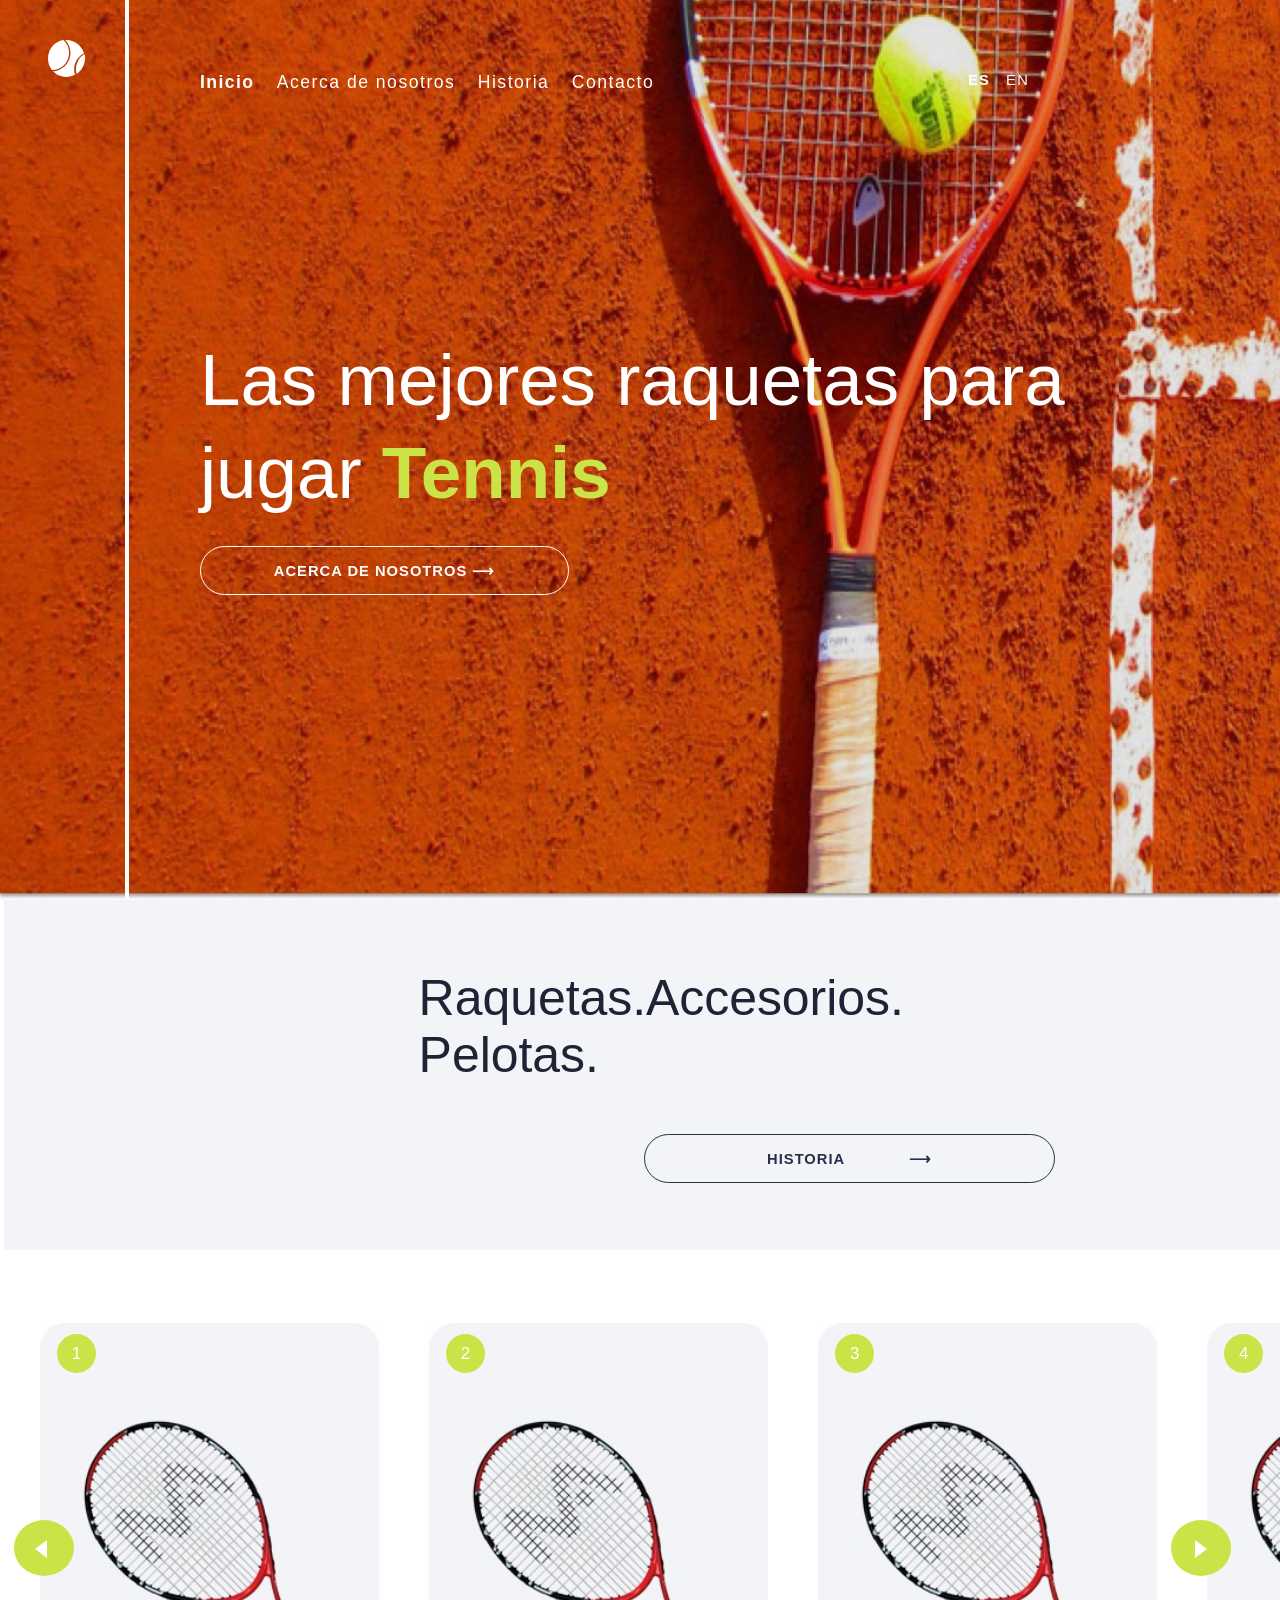
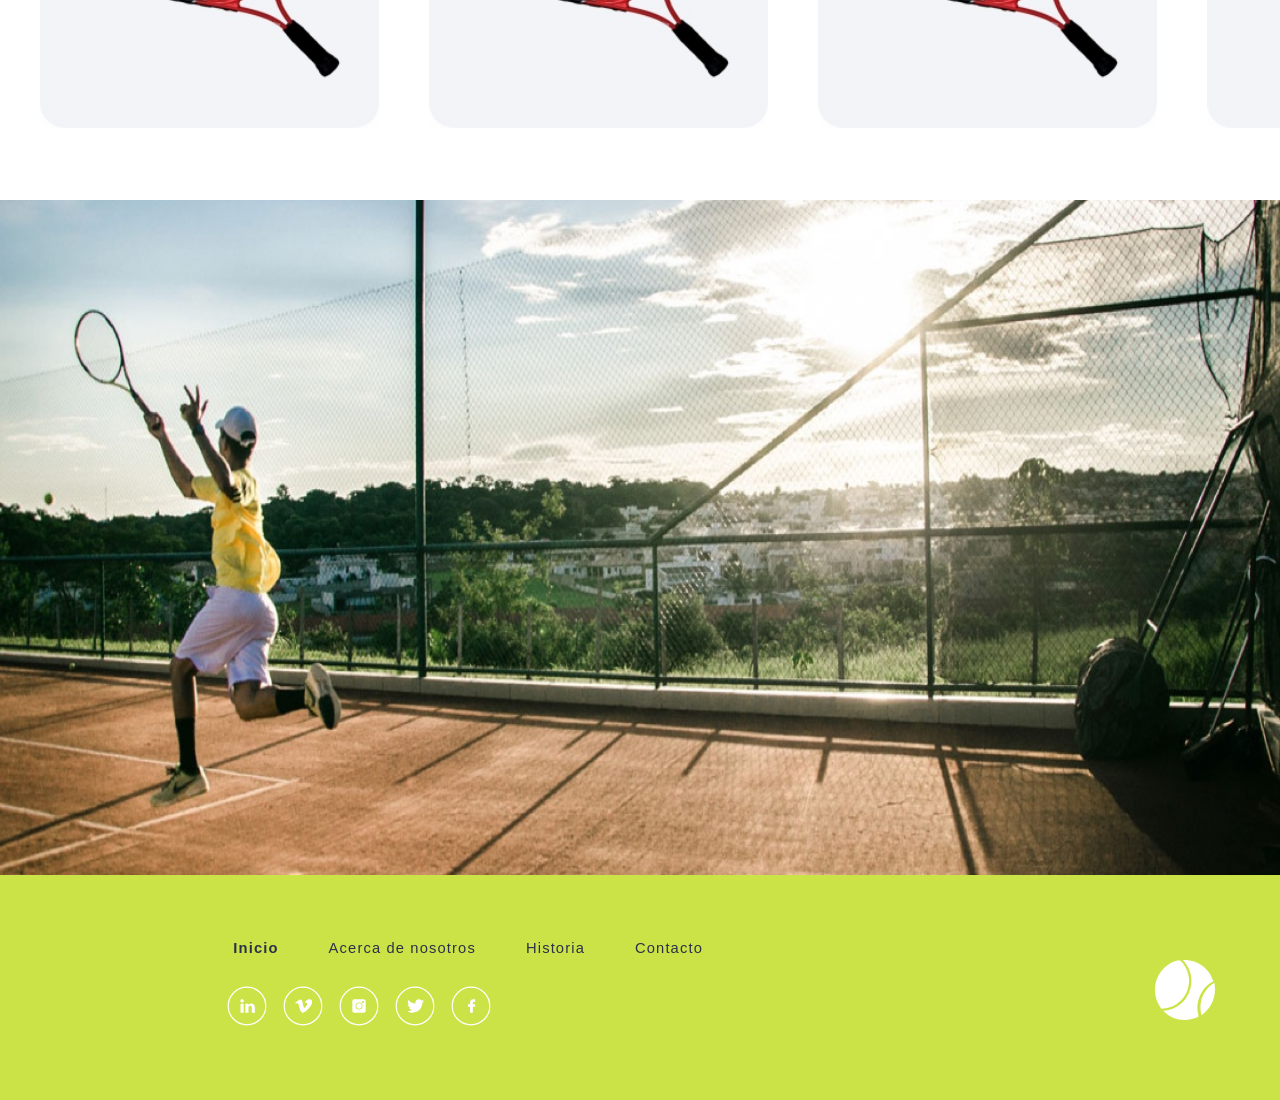
<file: index.html>
<!DOCTYPE html>
<html lang="es">
    <head>
        <title>Homepage </title>
        <meta charset="utf-8">
        <meta name="viewport" content="width=device-width, initial-scale=1">
        <link href="style.css" rel="stylesheet">
        <script src="script.js"></script>
    </head>
    <body>
        <section>
            <div>
                <div class="line"></div>
                <img alt="Icono de bola de tennis" src="imgs/icon.svg" class="icon">              
                <nav>
                    <span id="menu" onclick="">Menu</span>
                    <ul class="optionsNav">
                        <li class="text-style-1">Inicio</li>
                        <li>Acerca de nosotros</li>
                        <li>Historia</li>
                        <li>Contacto</li>
                        <li id="ES-EN">
                            <span class="text-style-1">EN</span>
                            <span>ES</span>
                        </li>
                    </ul>

                    <div class="navLine"></div>
                </nav>
                <img alt="Fondo de campo de tennis" src="imgs/group.jpg" srcset="imgs/group@2x.jpg 2x, imgs/group@3x.jpg 3x" id="firstBackground">
                
                <div class="divFirstHeading">
                    <span class="firstHeading">
                        Las mejores raquetas para <br> jugar <span class="text-style-1">Tennis</span>
                    </span>
                    <div class="acercaNosotrosButton">
                        <span>
                            ACERCA DE NOSOTROS &#10230;
                        </span>
                    </div>
                </div>           
            </div>
        </section>
        <section>
            <div class="secondSectionContainer">
                <div class="firstPartSecondSection">
                    <div class="tennisText">
                        <span>TENNIS</span>
                    </div>
                    <div class="raquetasDiv">
                        <span class="raquetasAccesorios">
                            Raquetas.Accesorios. <br>
                            Pelotas. <br>
                        </span>
                        <div class="space"></div>
                        <span class="descripcionRaquetas">
                            Conoce nuestras raquetas y aprende a jugar <br> 
                            Tennis cómo un profesional.
                        </span>                          
                    </div>
                    <div class="historiaButton">
                        <span>HISTORIA</span><span>&#10230;</span>
                    </div>
                </div>
                <div class="sliderContainer">
                    <div class="fixedImgSlider">
                        <img alt="Pelota de tennis" src="imgs/ball.jpg"
                            srcset="imgs/ball@2x.jpg 2x,
                                    imgs/ball@3x.jpg 3x"
                            class="ball">
                        <span class="headingPosition sliderHeading">
                            Nuestras <br><span class="text-style-1">Raquetas</span>
                        </span>

                        <span class="headingPosition sliderDescription">
                            Conoce nuestras raquetas y <br> aprende a jugar Tennis cómo un <br> profesional.
                        </span>

                        <div class="headingPosition sliderDots">
                            <img alt="Icono de óvalo" src="imgs/oval.svg">
                            <img alt="Icono de óvalo" src="imgs/ovalWhite.svg">
                            <img alt="Icono de óvalo" src="imgs/ovalWhite.svg">
                            <img alt="Icono de óvalo" src="imgs/ovalWhite.svg">
                        </div>

                        <div class="sliderButtonsDiv">
                            <div id="prev" class="sliderButton">
                                <div class="trianglePrev"></div>
                            </div>
                            <div id="next" class="sliderButton">
                                <div class="triangleNext"></div>
                            </div>
                        </div>
                    </div>

                    <div class="sliderPosition">
                        <div class="sliderContainerWrap">
                            <div id="slider">
                                <div class="product">
                                    <div class="productNumber">
                                        <span>1</span>
                                    </div>
                                    <img alt="Raqueta de tennis" src="imgs/group-10.jpg"
                                        srcset="imgs/group-10@2x.jpg 2x,
                                                imgs/group-10@3x.jpg 3x"
                                        class="Group-10">
                                </div>
        
                                <div class="product">
                                    <div class="productNumber">
                                        <span>2</span>
                                    </div>
                                    <img alt="Raqueta de tennis" src="imgs/group-10.jpg"
                                        srcset="imgs/group-10@2x.jpg 2x,
                                                imgs/group-10@3x.jpg 3x"
                                        class="Group-10">
                                </div>
        
                                <div class="product">
                                    <div class="productNumber">
                                        <span>3</span>
                                    </div>
                                    <img alt="Raqueta de tennis" src="imgs/group-10.jpg"
                                        srcset="imgs/group-10@2x.jpg 2x,
                                                imgs/group-10@3x.jpg 3x"
                                        class="Group-10">
                                </div>
        
                                <div class="product">
                                    <div class="productNumber">
                                        <span>4</span>
                                    </div>
                                    <img alt="Raqueta de tennis" src="imgs/group-10.jpg"
                                        srcset="imgs/group-10@2x.jpg 2x,
                                                imgs/group-10@3x.jpg 3x"
                                        class="Group-10">
                                </div>
                            </div>
                        </div>
                    </div>
                    
                    <div class="sliderButtonsDivPhone">
                        <div id="prevPhone" class="sliderButtonPhone">
                            <div class="trianglePrev"></div>
                        </div>
                        <div id="nextPhone" class="sliderButtonPhone">
                            <div class="triangleNext"></div>
                        </div>
                    </div>

                </div>
            </div>
        </section>
        <footer>
            <div class="footer">
                <img alt="Tennista jugando" src="imgs/action-athlete-ball-342361.jpg"
                    srcset="imgs/action-athlete-ball-342361@2x.jpg 2x,
                            imgs/action-athlete-ball-342361@3x.jpg 3x">
            
                <div class="footerContent">
                    <div>
                        <ul class="quickLinks">
                            <li class="text-style-1">Inicio</li>
                            <li>Acerca de nosotros</li>
                            <li>Historia</li>
                            <li>Contacto</li>
                        </ul>
                        <div class="socialMedia">
                            <img alt="Logo LinkedIn" src="imgs/group-23.svg"
                                class="Group-23">
                            <img alt="Logo Vimeo" src="imgs/group-24.svg"
                                class="Group-24">
                            <img src="imgs/group-25.svg"
                                class="Group-25">
                            <img src="imgs/group-22.svg"
                                class="Group-22">
                            <img src="imgs/group-26.svg"
                                class="Group-26">
                        </div>
                    </div>
                    <img alt="Icono de bola de tennis" src="imgs/icon.svg" class="icon">              
                </div>
            </div>    
            
        </footer>
    </body>
</html>
</file>
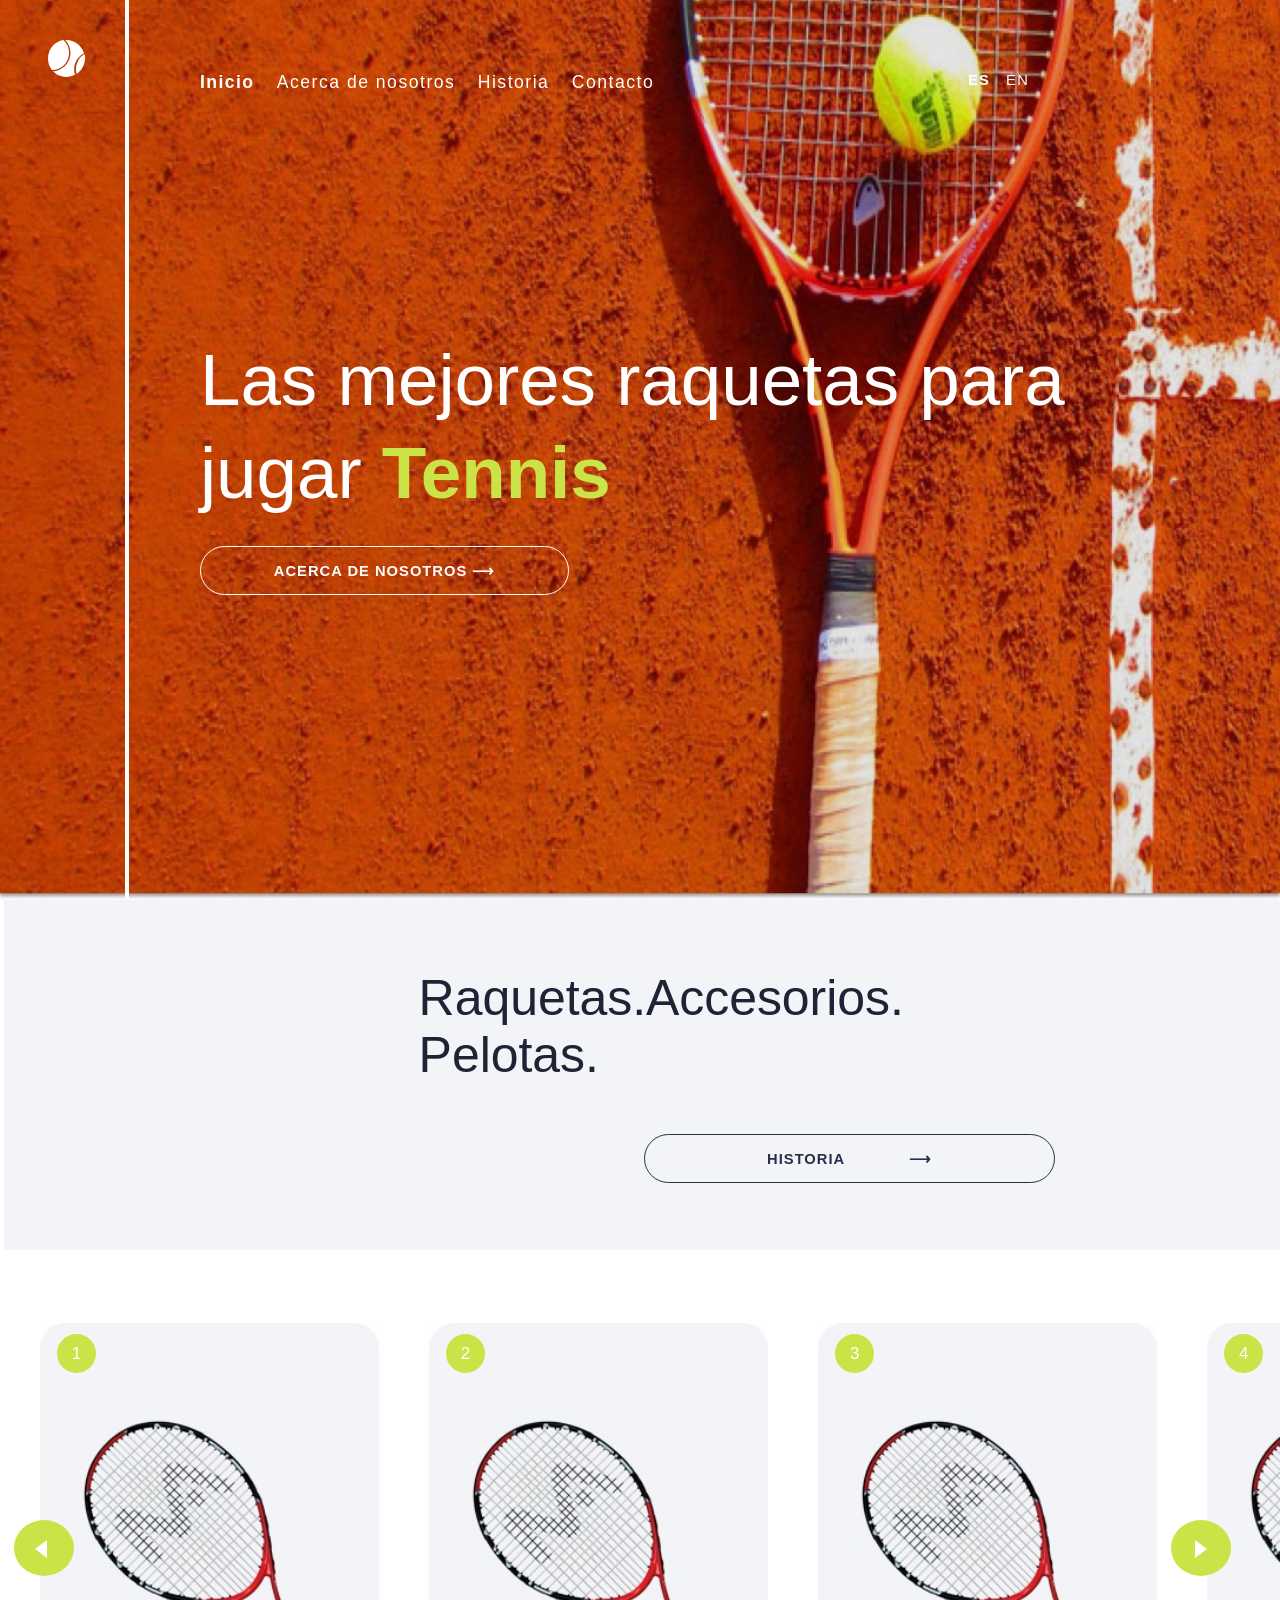
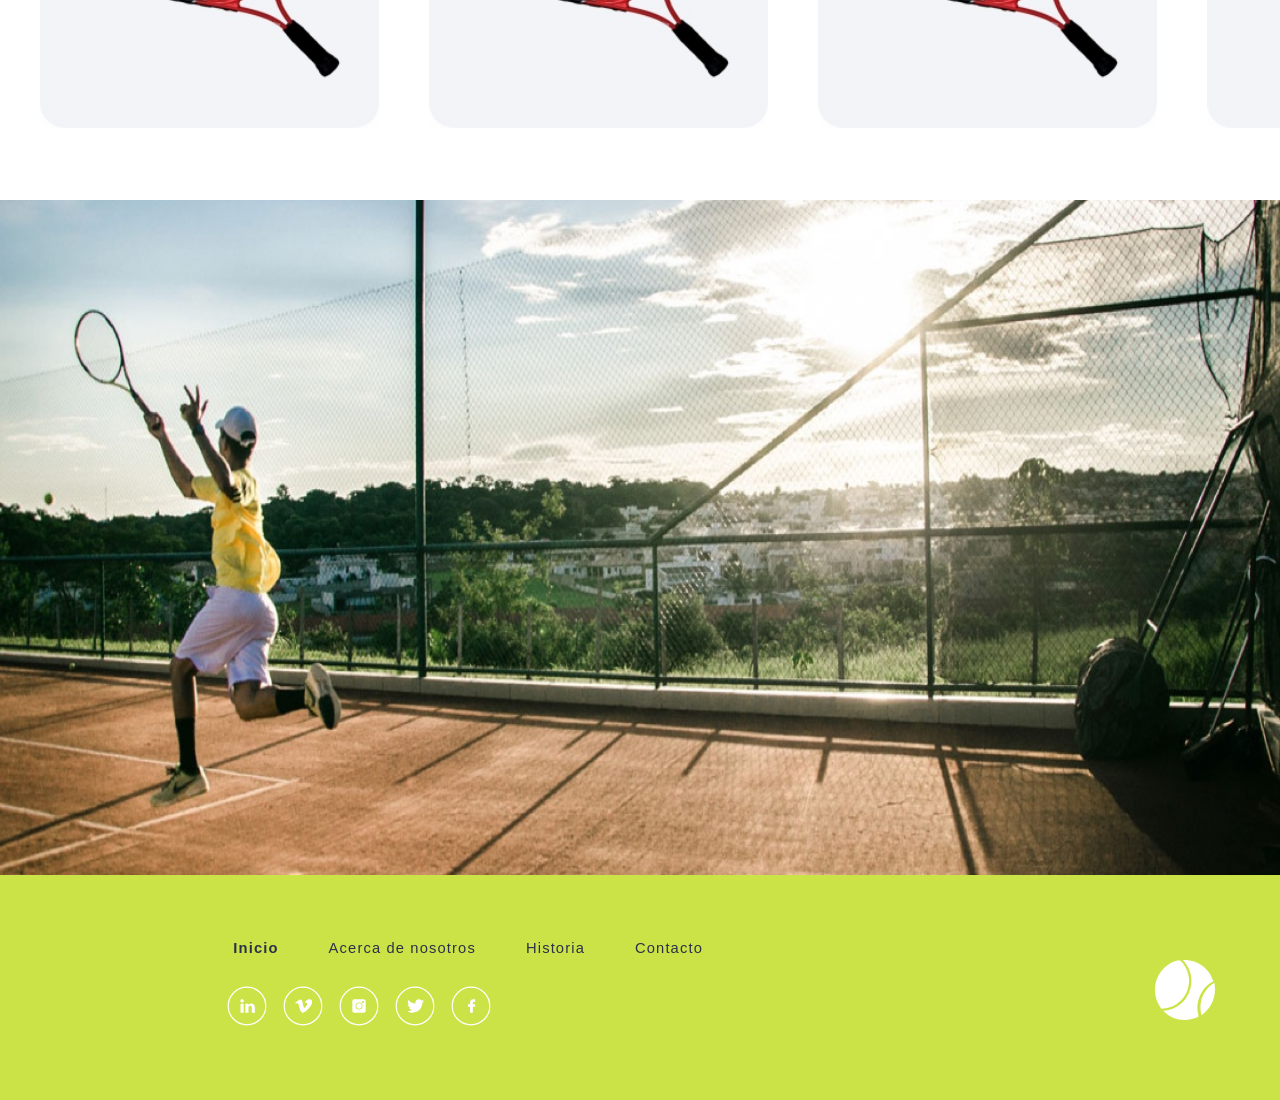
<file: homepage.html>
<!DOCTYPE html>
<html lang="es">
    <head>
        <title>Homepage </title>
        <meta charset="utf-8">
        <meta name="viewport" content="width=device-width, initial-scale=1">
        <link href="style.css" rel="stylesheet">
        <script src="script.js"></script>
    </head>
    <body>
        <section>
            <div>
                <div class="line"></div>
                <img alt="Icono de bola de tennis" src="imgs/icon.svg" class="icon">              
                <nav>
                    <span id="menu" onclick="">Menu</span>
                    <ul class="optionsNav">
                        <li class="text-style-1">Inicio</li>
                        <li>Acerca de nosotros</li>
                        <li>Historia</li>
                        <li>Contacto</li>
                        <li id="ES-EN">
                            <span class="text-style-1">EN</span>
                            <span>ES</span>
                        </li>
                    </ul>

                    <div class="navLine"></div>
                </nav>
                <img alt="Fondo de campo de tennis" src="imgs/group.jpg" srcset="imgs/group@2x.jpg 2x, imgs/group@3x.jpg 3x" id="firstBackground">
                
                <div class="divFirstHeading">
                    <span class="firstHeading">
                        Las mejores raquetas para <br> jugar <span class="text-style-1">Tennis</span>
                    </span>
                    <div class="acercaNosotrosButton">
                        <span>
                            ACERCA DE NOSOTROS &#10230;
                        </span>
                    </div>
                </div>           
            </div>
        </section>
        <section>
            <div class="secondSectionContainer">
                <div class="firstPartSecondSection">
                    <div class="tennisText">
                        <span>TENNIS</span>
                    </div>
                    <div class="raquetasDiv">
                        <span class="raquetasAccesorios">
                            Raquetas.Accesorios. <br>
                            Pelotas. <br>
                        </span>
                        <div class="space"></div>
                        <span class="descripcionRaquetas">
                            Conoce nuestras raquetas y aprende a jugar <br> 
                            Tennis cómo un profesional.
                        </span>                          
                    </div>
                    <div class="historiaButton">
                        <span>HISTORIA</span><span>&#10230;</span>
                    </div>
                </div>
                <div class="sliderContainer">
                    <div class="fixedImgSlider">
                        <img alt="Pelota de tennis" src="imgs/ball.jpg"
                            srcset="imgs/ball@2x.jpg 2x,
                                    imgs/ball@3x.jpg 3x"
                            class="ball">
                        <span class="headingPosition sliderHeading">
                            Nuestras <br><span class="text-style-1">Raquetas</span>
                        </span>

                        <span class="headingPosition sliderDescription">
                            Conoce nuestras raquetas y <br> aprende a jugar Tennis cómo un <br> profesional.
                        </span>

                        <div class="headingPosition sliderDots">
                            <img alt="Icono de óvalo" src="imgs/oval.svg">
                            <img alt="Icono de óvalo" src="imgs/ovalWhite.svg">
                            <img alt="Icono de óvalo" src="imgs/ovalWhite.svg">
                            <img alt="Icono de óvalo" src="imgs/ovalWhite.svg">
                        </div>

                        <div class="sliderButtonsDiv">
                            <div id="prev" class="sliderButton">
                                <div class="trianglePrev"></div>
                            </div>
                            <div id="next" class="sliderButton">
                                <div class="triangleNext"></div>
                            </div>
                        </div>
                    </div>

                    <div class="sliderPosition">
                        <div class="sliderContainerWrap">
                            <div id="slider">
                                <div class="product">
                                    <div class="productNumber">
                                        <span>1</span>
                                    </div>
                                    <img alt="Raqueta de tennis" src="imgs/group-10.jpg"
                                        srcset="img/group-10@2x.jpg 2x,
                                                img/group-10@3x.jpg 3x"
                                        class="Group-10">
                                </div>
        
                                <div class="product">
                                    <div class="productNumber">
                                        <span>2</span>
                                    </div>
                                    <img alt="Raqueta de tennis" src="imgs/group-10.jpg"
                                        srcset="img/group-10@2x.jpg 2x,
                                                img/group-10@3x.jpg 3x"
                                        class="Group-10">
                                </div>
        
                                <div class="product">
                                    <div class="productNumber">
                                        <span>3</span>
                                    </div>
                                    <img alt="Raqueta de tennis" src="imgs/group-10.jpg"
                                        srcset="img/group-10@2x.jpg 2x,
                                                img/group-10@3x.jpg 3x"
                                        class="Group-10">
                                </div>
        
                                <div class="product">
                                    <div class="productNumber">
                                        <span>4</span>
                                    </div>
                                    <img alt="Raqueta de tennis" src="imgs/group-10.jpg"
                                        srcset="img/group-10@2x.jpg 2x,
                                                img/group-10@3x.jpg 3x"
                                        class="Group-10">
                                </div>
                            </div>
                        </div>
                    </div>
                    
                    <div class="sliderButtonsDivPhone">
                        <div id="prevPhone" class="sliderButtonPhone">
                            <div class="trianglePrev"></div>
                        </div>
                        <div id="nextPhone" class="sliderButtonPhone">
                            <div class="triangleNext"></div>
                        </div>
                    </div>

                </div>
            </div>
        </section>
        <footer>
            <div class="footer">
                <img alt="Tennista jugando" src="imgs/action-athlete-ball-342361.jpg"
                    srcset="imgs/action-athlete-ball-342361@2x.jpg 2x,
                            imgs/action-athlete-ball-342361@3x.jpg 3x">
            
                <div class="footerContent">
                    <div>
                        <ul class="quickLinks">
                            <li class="text-style-1">Inicio</li>
                            <li>Acerca de nosotros</li>
                            <li>Historia</li>
                            <li>Contacto</li>
                        </ul>
                        <div class="socialMedia">
                            <img alt="Logo LinkedIn" src="imgs/group-23.svg"
                                class="Group-23">
                            <img alt="Logo Vimeo" src="imgs/group-24.svg"
                                class="Group-24">
                            <img src="imgs/group-25.svg"
                                class="Group-25">
                            <img src="imgs/group-22.svg"
                                class="Group-22">
                            <img src="imgs/group-26.svg"
                                class="Group-26">
                        </div>
                    </div>
                    <img alt="Icono de bola de tennis" src="imgs/icon.svg" class="icon">              
                </div>
            </div>    
            
        </footer>
    </body>
</html>
</file>
<file: style.css>
body {
  margin: 0px;
  background-color: white;
  font-size: 20px;
}

section {
  position: relative;
  max-width: 100vw;
  height: 100vh;
  overflow: hidden;
}

.historiaButton, .acercaNosotrosButton {
  padding: 15px;
  border-radius: 35px;
  text-align: center;
  transition-duration: 0.4s;
  cursor: pointer;
  font-family: "HelveticaNeue", sans-serif;
  font-size: 0.92rem;
  font-weight: bold;
  letter-spacing: 1.01px;
}

#firstBackground {
  width: 100%;
  height: 100%;
  position: absolute;
  z-index: -1;
}

.icon {
  position: absolute;
  margin-top: 2.5rem;
  margin-left: 3rem;
}

nav {
  position: absolute;
  color: white;
  padding-top: 6vh;
  padding-left: 60px;
  width: 90%;
  margin-right: 1rem;
}

.line {
  position: absolute;
  background-color: white;
  width: 0.25rem;
  height: 100vh;
  margin: 0 479px 370px 125px;
}

.optionsNav {
  font-family: "HelveticaNeue", sans-serif;
  margin-left: 100px;
  font-size: 1.1rem;
  letter-spacing: 1.5px;
  color: white;
  list-style-type: none;
  display: flex;
  gap: 7.2rem;
  flex-wrap: wrap;
}

.optionsNav .text-style-1 {
  font-weight: bold;
  letter-spacing: 1.4px;
}

#ES-EN {
  margin-left: auto;
  display: flex;
  font-family: "HelveticaNeue", sans-serif;
  font-size: 0.92rem;
  font-weight: bold;
  letter-spacing: 1.14px;
  flex-direction: row-reverse;
  gap: 1rem;
}

#ES-EN .text-style-1 {
  font-weight: normal;
}

.navLine {
  width: 17px;
  height: 0.25rem;
  background-color: white;
  margin-left: 140px;
}

.divFirstHeading {
  position: absolute;
  margin-top: 37vh;
  margin-left: 200px;
}

.firstHeading {
  width: 709px;
  height: 257px;
  margin: 130px 402px 107px 0;
  font-family: "HelveticaNeue", sans-serif;
  font-size: 4.55rem;
  line-height: 1.28;
  letter-spacing: -0.05px;
  color: white;
}

.firstHeading .text-style-1 {
  font-weight: bold;
  color: #cbe346;
}

.acercaNosotrosButton {
  width: 39%;
  margin-top: 27px;
  border: solid 1px white;
  color: white;
}

.acercaNosotrosButton:hover {
  background-color: rgba(255, 255, 255, 0.3);
}

.secondSectionContainer {
  display: block;
}

.firstPartSecondSection {
  margin-left: auto;
  background-color: #f3f4f8;
  width: 99.7%;
  height: 35vh;
  padding-top: 35px;
}

.sliderContainer {
  margin-left: auto;
  width: 99.7%;
  height: auto;
  overflow: hidden;
}

.fixedImgSlider .ball {
  width: 35%;
  height: 100%;
}

.raquetasDiv {
  width: 35%;
  margin: 0 auto;
  padding-top: 35px;
  padding-bottom: 15px;
  text-align: left;
  font-family: "HelveticaNeue", sans-serif;
}

.raquetasAccesorios {
  font-size: 50px;
  line-height: 1.14;
  letter-spacing: -0.06px;
  color: #1e2335;
}

.descripcionRaquetas {
  font-family: "HelveticaNeue", sans-serif;
  font-size: 18px;
  line-height: 1.78;
  letter-spacing: 0.51px;
  color: #787878;
}

.space {
  height: 2rem;
}

.tennisText {
  position: absolute;
  margin-left: 20%;
  margin-top: 45px;
  text-align: right;
  width: 180px;
  font-family: "HelveticaNeue", sans-serif;
  font-size: 1rem;
  font-weight: 550;
  line-height: 2;
  letter-spacing: 1.87px;
  text-align: right;
  color: #cbe346;
}

.historiaButton {
  width: 12%;
  border: solid 1px #282e47;
  color: #273048;
  display: flex;
  align-items: center;
  justify-content: center;
  gap: 4rem;
  position: absolute;
  margin-left: 72%;
  top: 26%;
}

.historiaButton:hover {
  background-color: rgba(120, 120, 120, 0.3);
}

.headingPosition {
  position: absolute;
  left: 14.5%;
  top: 80%;
}

.sliderHeading {
  display: block;
  font-family: "HelveticaNeue", sans-serif;
  font-size: 50px;
  font-weight: normal;
  font-stretch: normal;
  font-style: normal;
  line-height: 1.28;
  letter-spacing: -0.06px;
  color: white;
  top: 48%;
}

.sliderHeading .text-style-1 {
  font-weight: bold;
}

.sliderDescription {
  font-family: "HelveticaNeue", sans-serif;
  font-size: 1.2rem;
  line-height: 1.77;
  letter-spacing: 0.35px;
  color: white;
  top: 65%;
}

.sliderDots {
  display: flex;
  gap: 24px;
}

.sliderButtonsDiv {
  position: absolute;
  left: 14%;
  top: 80%;
  display: flex;
  flex-direction: row;
  margin-top: 60px;
  gap: 20px;
}

.sliderButton {
  display: flex;
  justify-content: center;
  align-items: center;
  width: 15px;
  height: 15px;
  padding: 21px 21px 20px 24px;
  border-radius: 50%;
  transition-duration: 0.4s;
}

#prev {
  border: solid 1.5px white;
}

#next {
  border: solid 1.5px white;
}

.activeButton {
  cursor: pointer;
  background-color: #cbe346;
  border: none !important;
}

.activeButton:hover {
  box-shadow: 0 12px 16px 0 rgba(0, 0, 0, 0.24);
}

.trianglePrev {
  margin-right: 20px;
  color: white;
  border-top: 9px solid transparent;
  border-left: 12px solid transparent;
  border-bottom: 9px solid transparent;
  border-right: 12px solid white;
}

.triangleNext {
  margin-left: 10px;
  color: white;
  border-top: 9px solid transparent;
  border-left: 12px solid white;
  border-bottom: 9px solid transparent;
  border-right: 12px solid transparent;
}

.sliderPosition {
  position: absolute;
  top: 47%;
  left: 39%;
}

.sliderContainerWrap {
  display: flex;
  overflow-x: auto;
  scroll-snap-type: x mandatory;
}

#slider {
  display: flex;
  gap: 50px;
  overflow: hidden;
  white-space: nowrap;
  scroll-behavior: smooth;
  flex-wrap: nowrap;
  transition: transform 0.5s ease;
}

.product {
  flex: 0 0 auto;
  scroll-snap-align: center;
  position: relative;
  height: 45vh;
}
.product img {
  height: 100%;
}

.productNumber {
  position: absolute;
  display: flex;
  justify-content: center;
  align-items: center;
  width: 39px;
  height: 39px;
  background-color: #cbe346;
  color: white;
  font-family: "HelveticaNeue", sans-serif;
  border-radius: 50%;
  margin-top: 11px;
  margin-left: 17px;
  font-size: 17px;
}

.footer {
  width: 100vw;
  height: 100vh;
  background-color: #cbe346;
}
.footer img {
  width: 100%;
  height: 75%;
}

footer {
  background-color: #cbe346;
  position: relative;
  max-width: 100vw;
  height: 100vh;
  overflow: hidden;
}

.footerContent {
  display: flex;
  flex-direction: row-reverse;
  margin-right: 65px;
  margin-top: 40px;
}
.footerContent img {
  width: 60px;
  height: 60px;
}

.quickLinks {
  list-style-type: none;
  display: flex;
  margin-top: 20px;
  margin-right: 68vw;
  font-family: "HelveticaNeue", sans-serif;
  font-size: 0.92rem;
  font-weight: normal;
  font-stretch: normal;
  font-style: normal;
  line-height: normal;
  letter-spacing: 1.14px;
  color: #2b3049;
  gap: 50px;
}
.quickLinks .text-style-1 {
  font-weight: bold;
}

.socialMedia {
  display: flex;
  gap: 1rem;
  margin-top: 20px;
  margin-left: 34px;
}
.socialMedia img {
  width: 40px;
}

#menu {
  display: none;
}

@media only screen and (max-width: 1900px) {
  .ball {
    position: absolute;
    object-fit: cover;
  }
}
@media only screen and (max-width: 1500px) {
  .navLine {
    display: none;
  }
  .optionsNav {
    gap: 1.4rem;
  }
  #ES-EN {
    position: absolute;
    margin-left: 60vw;
  }
  .descripcionRaquetas {
    display: none;
  }
  .historiaButton {
    padding-left: 10%;
    padding-right: 10%;
    margin-left: 50vw;
  }
  .fixedImgSlider {
    display: none;
  }
  .sliderPosition {
    left: 40px;
  }
  .sliderButtonsDivPhone {
    position: relative;
    display: flex;
    flex-direction: row;
    margin-top: 30vh;
    gap: 9px;
    z-index: 1;
  }
  .sliderButtonPhone {
    display: flex;
    justify-content: center;
    align-items: center;
    width: 15px;
    height: 15px;
    padding: 21px 21px 20px 24px;
    border-radius: 50%;
    transition-duration: 0.4s;
  }
  #prevPhone {
    background-color: #cbe346;
    margin-left: 10px;
  }
  #nextPhone {
    background-color: #cbe346;
    margin-left: 85vw;
  }
  .tennisText {
    display: none;
  }
  .quickLinks {
    margin-right: 40vw;
  }
}
@media only screen and (max-width: 770px) {
  .line, .navLine {
    display: none;
  }
  #ES-EN {
    position: absolute;
    margin-top: 10vw;
    margin-left: 40vw;
  }
  .divFirstHeading {
    display: block;
    width: 100vw;
    margin-left: 20%;
    margin-right: 20%;
    justify-content: center;
    align-items: center;
  }
  .firstHeading {
    font-size: 4rem;
    margin-right: 10%;
  }
  .raquetasDiv {
    margin-left: 10%;
  }
  .raquetasAccesorios {
    font-size: 3rem;
  }
  #nextPhone {
    background-color: #cbe346;
    margin-left: 60vw;
  }
  .quickLinks {
    margin-right: 10vw;
    gap: 30px;
  }
}
@media only screen and (max-width: 440px) {
  #ES-EN {
    position: absolute;
    margin-top: 1vh;
    margin-left: 12vw;
  }
  .divFirstHeading {
    width: 80vw;
    margin-top: 20vh;
  }
  #firstBackground {
    object-fit: cover;
  }
  nav {
    padding-left: 90px;
  }
  #menu {
    font-size: 1.8rem;
    font-weight: bold;
    font-family: "HelveticaNeue", sans-serif;
    color: #cbe346;
    letter-spacing: 2px;
    padding: 0.7rem;
    border: solid 2px #cbe346;
    margin-left: 40vw;
    display: inline;
  }
  .optionsNav {
    font-size: 1rem;
    letter-spacing: 1.5px;
    line-height: 2rem;
    list-style-type: none;
    display: block;
    display: none;
  }
  .optionsNav .text-style-1 {
    font-weight: bold;
    letter-spacing: 1.4px;
  }
  .raquetasDiv {
    margin-top: 10%;
  }
  .raquetasAccesorios {
    font-size: 2.3rem;
  }
  .historiaButton {
    padding-left: 20%;
    padding-right: 20%;
    margin-left: 35vw;
  }
  .footer img {
    object-fit: cover;
    object-position: 10% 100%;
  }
  .quickLinks {
    margin-right: 15vw;
    gap: 10px;
  }
  .icon {
    margin-top: 10vw;
  }
  .socialMedia {
    gap: 0.5rem;
  }
  .socialMedia img {
    width: 30px;
    height: 30px;
  }
}
@media only screen and (max-width: 395px) {
  .raquetasAccesorios {
    font-size: 2rem;
  }
  .quickLinks {
    margin-right: 5vw;
  }
  .icon {
    margin-top: 15vw;
  }
}
@media only screen and (max-height: 670px) {
  .acercaNosotrosButton, .historiaButton {
    display: none;
  }
  .raquetasAccesorios {
    font-size: 2rem;
  }
  .quickLinks {
    margin-right: 1vw;
    margin-top: 0.2vh;
    gap: 10px;
  }
}
@media only screen and (max-height: 740px) {
  .acercaNosotrosButton {
    display: none;
  }
}

/*# sourceMappingURL=style.css.map */
</file>
